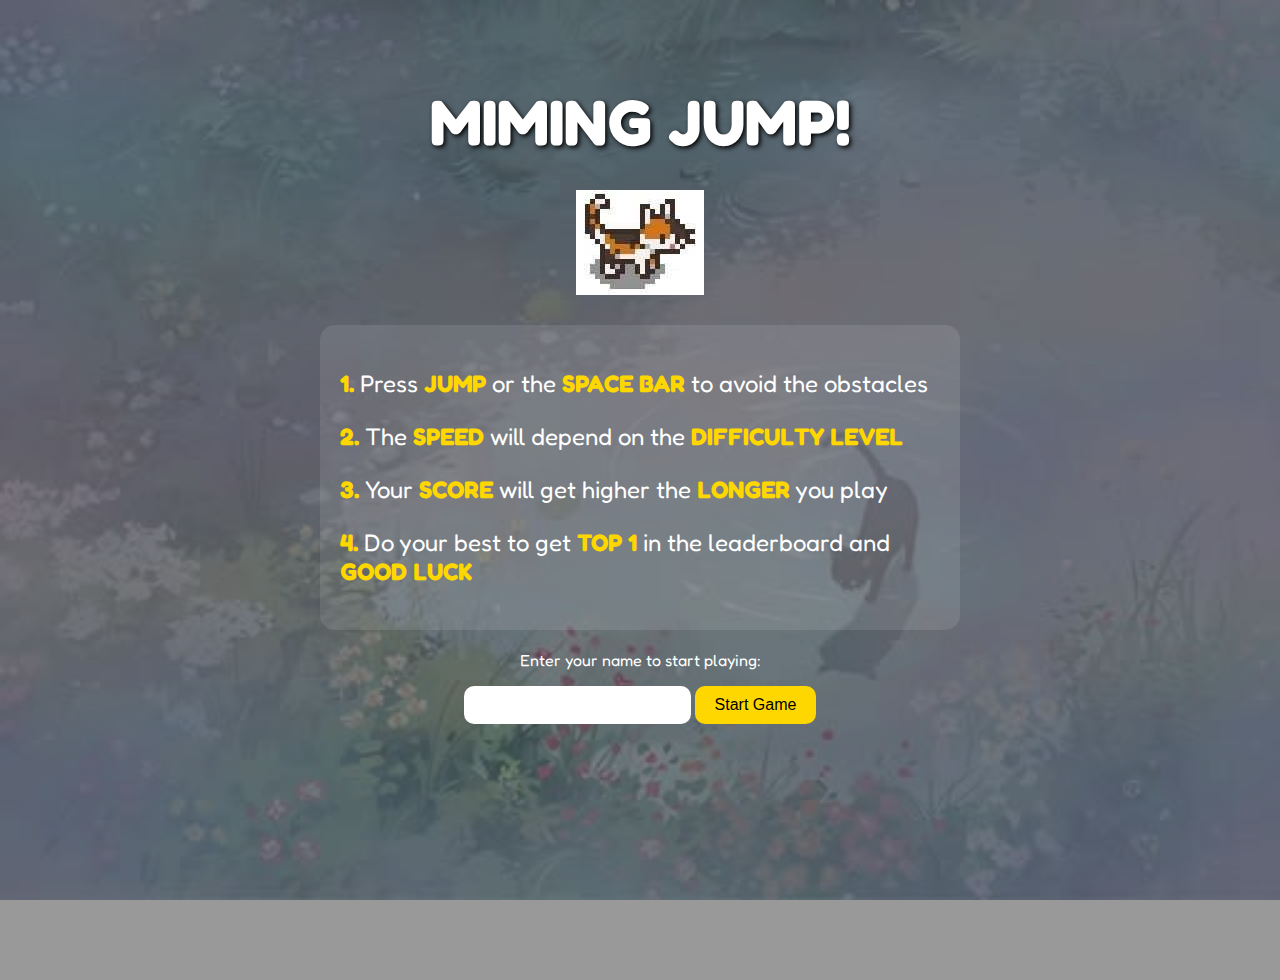
<file: index.html>
<!DOCTYPE html>
<html lang="en">
<head>
   <meta charset="UTF-8" />
   <meta name="viewport" content="width=device-width, initial-scale=1.0"/>
   <meta name="author" content="Perrett,Recla,Daguro,Calimba,Sumahit,Mendez">
   <meta name="keywords" content="Milestone 1">
   <meta name="date-submitted" content="04/24/2025">
  <title>Miming Jump!</title>
  <link href="https://fonts.googleapis.com/css2?family=Fredoka:wght@500&display=swap" rel="stylesheet" />
  <link rel="stylesheet" href="style.css" />
</head>
<body>
  <div class="overlay">
    <h1>MIMING JUMP!</h1>
    <div id="cat-sprite"></div>

    <div class="mechanics">
      <p><strong>1.</strong> Press <strong>JUMP</strong> or the <strong>SPACE BAR</strong> to avoid the obstacles</p>
      <p><strong>2.</strong> The <strong>SPEED</strong> will depend on the <strong>DIFFICULTY LEVEL</strong></p>
      <p><strong>3.</strong> Your <strong>SCORE</strong> will get higher the <strong>LONGER</strong> you play</p>
      <p><strong>4.</strong> Do your best to get <strong>TOP 1</strong> in the leaderboard and <strong>GOOD LUCK</strong></p>
    </div>

    <form onsubmit="storeUsername(event)">
      <p>Enter your name to start playing:</p>
      <input type="text" id="username" required />
      <button type="submit">Start Game</button>
    </form>
  </div>

</body>
</html>
</file>
<file: style.css>
body {
  margin: 0;
  font-family: 'Fredoka', sans-serif;
  background: url('background.jpg') no-repeat center fixed;
  background-size: cover;
  color: white;
  text-align: center;
}

.overlay {
  background-color: rgba(0, 0, 0, 0.4);
  padding: 40px;
  min-height: 100vh;
}

h1 {
  font-size: 4rem;
  margin-bottom: 10px;
  text-shadow: 2px 2px 5px #000;
}

.mechanics {
  font-size: 1.5rem;
  max-width: 600px;
  margin: auto;
  text-align: left;
  background-color: rgba(255, 255, 255, 0.1);
  padding: 20px;
  border-radius: 15px;
}

.mechanics strong {
  color: #FFD700;
}

#cat-sprite {
	background: url('cat_sprite.jpg') no-repeat -24px -175px;
	width: 128px;
	height: 105px;
  margin: 30px auto;
  animation: walk 1s steps(4) infinite;
}

@keyframes walk {
  from { background-position: -24px -175px; }
  to { background-position: -504px -175px; }
}

form {
  margin-top: 20px;
}

input[type="text"] {
  padding: 10px;
  border-radius: 10px;
  border: none;
  font-size: 1rem;
}

button {
  padding: 10px 20px;
  font-size: 1rem;
  border: none;
  border-radius: 10px;
  background-color: #FFD700;
  color: #000;
  cursor: pointer;
}

button:hover {
  background-color: #ffb700;
}
</file>
